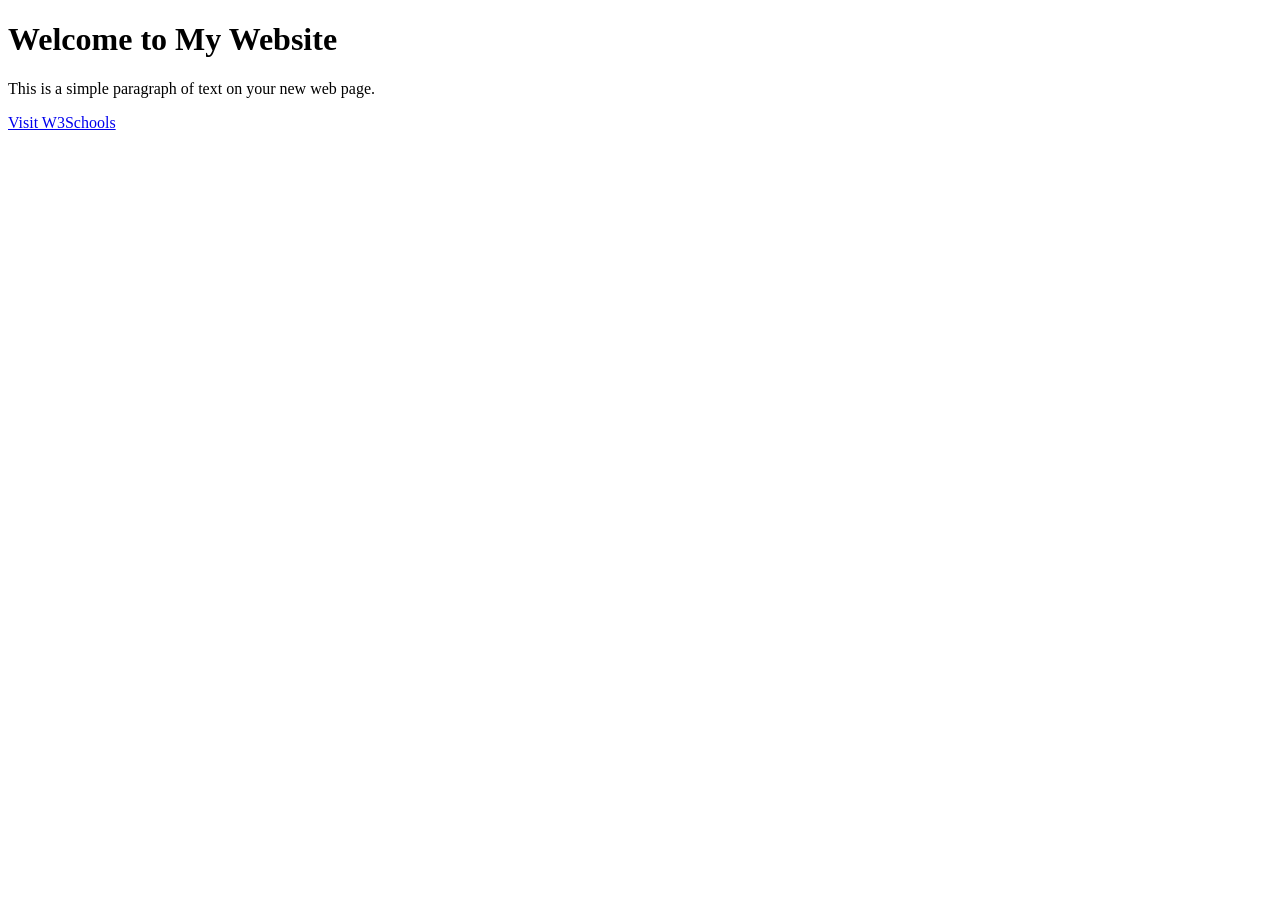
<file: index.html>
<!DOCTYPE html>
<html lang="en">
<head>
    <meta charset="UTF-8">
    <meta name="viewport" content="width=device-width, initial-scale=1.0">
    <title>My First Web Page</title>
</head>
<body>

    <h1>Welcome to My Website</h1>
    <p>This is a simple paragraph of text on your new web page.</p>
    
    <!-- This is a comment. It won't show up in the browser! -->
    <a href="https://www.w3schools.com">Visit W3Schools</a>

</body>
</html>
</file>
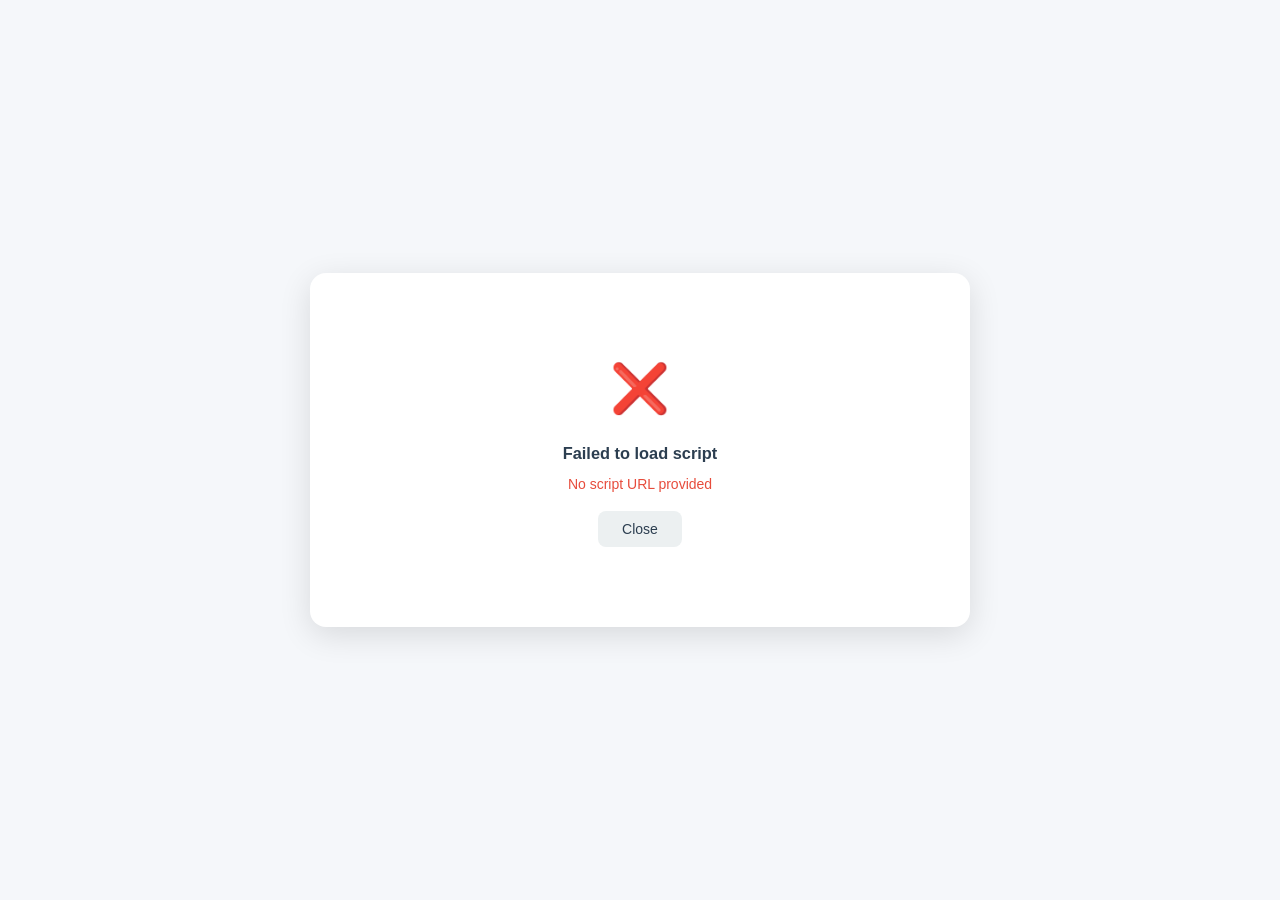
<file: add-on/install.html>
<!DOCTYPE html>
<html lang="en">
<head>
  <meta charset="UTF-8">
  <meta name="viewport" content="width=device-width, initial-scale=1.0">
  <title>Install User Script - Jamu Script Manager</title>
  <link rel="stylesheet" href="popup.css">
  <style>
    body {
      width: 100%;
      max-width: 700px;
      margin: 0 auto;
      padding: 20px;
      min-height: 100vh;
      display: flex;
      align-items: center;
      justify-content: center;
      background: #f5f7fa;
    }
    
    .install-container {
      width: 100%;
      background: white;
      border-radius: 16px;
      padding: 40px;
      box-shadow: 0 8px 32px rgba(0, 0, 0, 0.12);
    }
    
    .install-header {
      display: flex;
      align-items: center;
      gap: 16px;
      margin-bottom: 24px;
      padding-bottom: 20px;
      border-bottom: 1px solid #eef2f7;
    }
    
    .install-icon {
      font-size: 40px;
      background: #e8edff;
      width: 64px;
      height: 64px;
      display: flex;
      align-items: center;
      justify-content: center;
      border-radius: 12px;
    }
    
    .install-title h1 {
      font-size: 22px;
      color: #2c3e50;
      margin: 0;
    }
    
    .install-title p {
      color: #7f8c8d;
      margin: 4px 0 0 0;
      font-size: 14px;
    }
    
    .script-metadata {
      background: #f8f9fa;
      border-radius: 12px;
      padding: 20px;
      margin: 16px 0 24px 0;
      border: 1px solid #eef2f7;
    }
    
    .metadata-row {
      display: flex;
      padding: 6px 0;
      font-size: 14px;
    }
    
    .metadata-label {
      font-weight: 600;
      color: #2c3e50;
      min-width: 100px;
    }
    
    .metadata-value {
      color: #34495e;
      word-break: break-all;
    }
    
    .script-preview {
      background: #1a1a2e;
      color: #e0e0e0;
      border-radius: 12px;
      padding: 16px;
      margin: 16px 0 24px 0;
      font-family: 'Courier New', monospace;
      font-size: 13px;
      max-height: 300px;
      overflow-y: auto;
      white-space: pre-wrap;
      word-break: break-all;
      line-height: 1.5;
    }
    
    .script-preview::-webkit-scrollbar {
      width: 8px;
    }
    
    .script-preview::-webkit-scrollbar-track {
      background: #2d2d44;
      border-radius: 4px;
    }
    
    .script-preview::-webkit-scrollbar-thumb {
      background: #4a6cf7;
      border-radius: 4px;
    }
    
    .warning-box {
      background: #fff3cd;
      border: 1px solid #ffc107;
      border-radius: 8px;
      padding: 12px 16px;
      margin: 16px 0;
      display: flex;
      align-items: flex-start;
      gap: 12px;
    }
    
    .warning-box .warning-icon {
      font-size: 20px;
      flex-shrink: 0;
    }
    
    .warning-box .warning-text {
      font-size: 13px;
      color: #856404;
    }
    
    .warning-box .warning-text strong {
      color: #533f03;
    }
    
    .install-actions {
      display: flex;
      gap: 12px;
      margin-top: 24px;
      justify-content: flex-end;
    }
    
    .btn-secondary {
      background: #ecf0f1;
      color: #2c3e50;
      padding: 10px 24px;
      border: none;
      border-radius: 8px;
      font-size: 14px;
      font-weight: 500;
      cursor: pointer;
      transition: all 0.2s ease;
    }
    
    .btn-secondary:hover {
      background: #d5dbdf;
    }
    
    .btn-primary {
      background: #4a6cf7;
      color: white;
      padding: 10px 24px;
      border: none;
      border-radius: 8px;
      font-size: 14px;
      font-weight: 500;
      cursor: pointer;
      transition: all 0.2s ease;
    }
    
    .btn-primary:hover {
      background: #3a5bd9;
    }
    
    .btn-primary:disabled {
      opacity: 0.6;
      cursor: not-allowed;
    }
    
    .btn-success {
      background: #27ae60;
      color: white;
      padding: 10px 24px;
      border: none;
      border-radius: 8px;
      font-size: 14px;
      font-weight: 500;
      cursor: pointer;
      transition: all 0.2s ease;
    }
    
    .btn-success:hover {
      background: #229954;
    }
    
    .status-message {
      margin-top: 16px;
      padding: 12px 16px;
      border-radius: 8px;
      display: none;
    }
    
    .status-message.show {
      display: block;
    }
    
    .status-message.success {
      background: #d5f5e3;
      color: #1a7a42;
      border: 1px solid #82e0aa;
    }
    
    .status-message.error {
      background: #fadbd8;
      color: #922b21;
      border: 1px solid #f1948a;
    }
    
    .status-message .message-title {
      font-weight: 500;
      margin-bottom: 4px;
    }
    
    .status-message .message-detail {
      font-size: 13px;
    }
    
    .spinner {
      display: inline-block;
      width: 16px;
      height: 16px;
      border: 2px solid #ffffff;
      border-radius: 50%;
      border-top-color: transparent;
      animation: spin 0.6s linear infinite;
      margin-right: 8px;
      vertical-align: middle;
    }
    
    @keyframes spin {
      to { transform: rotate(360deg); }
    }
    
    .install-success-icon {
      text-align: center;
      font-size: 64px;
      margin: 16px 0 8px 0;
    }
    
    .install-success-text {
      text-align: center;
      color: #2c3e50;
      font-size: 22px;
      font-weight: 600;
      margin-bottom: 8px;
    }
    
    .install-success-sub {
      text-align: center;
      color: #7f8c8d;
      font-size: 15px;
      line-height: 1.6;
      max-width: 400px;
      margin: 0 auto 16px auto;
    }

    @media (max-width: 480px) {
      .install-container {
        padding: 20px 16px !important;
      }
      
      .install-header {
        flex-direction: column;
        text-align: center;
      }
      
      .install-actions {
        flex-direction: column;
      }
      
      .install-actions button {
        width: 100%;
      }
      
      .metadata-row {
        flex-direction: column;
        padding: 4px 0;
      }
      
      .metadata-label {
        min-width: auto;
        font-size: 12px;
        color: #7f8c8d;
      }
      
      .metadata-value {
        font-size: 14px;
      }
      
      .script-preview {
        font-size: 11px;
        max-height: 200px;
      }
    }
  </style>
</head>
<body>
  <div class="install-container" id="app">
    <!-- Loading State -->
    <div id="loadingState" style="text-align: center; padding: 40px 0;">
      <div style="font-size: 48px; margin-bottom: 16px;">⏳</div>
      <h3>Loading script information...</h3>
      <p style="color: #7f8c8d;">Please wait</p>
    </div>
    
    <!-- Install State -->
    <div id="installState" style="display: none;">
      <div class="install-header">
        <div class="install-icon">📜</div>
        <div class="install-title">
          <h1 id="scriptName">User Script</h1>
          <p id="scriptSource">Source: <span id="sourceUrl">unknown</span></p>
        </div>
      </div>
      
      <div class="script-metadata">
        <div class="metadata-row">
          <span class="metadata-label">📛 Name</span>
          <span class="metadata-value" id="metaName">Unknown</span>
        </div>
        <div class="metadata-row">
          <span class="metadata-label">👤 Author</span>
          <span class="metadata-value" id="metaAuthor">Unknown</span>
        </div>
        <div class="metadata-row">
          <span class="metadata-label">📌 Version</span>
          <span class="metadata-value" id="metaVersion">Unknown</span>
        </div>
        <div class="metadata-row">
          <span class="metadata-label">📝 Description</span>
          <span class="metadata-value" id="metaDescription">No description</span>
        </div>
        <div class="metadata-row">
          <span class="metadata-label">🌐 Match</span>
          <span class="metadata-value" id="metaMatch">All URLs</span>
        </div>
      </div>
      
      <div class="warning-box">
        <span class="warning-icon">⚠️</span>
        <div class="warning-text">
          <strong>Review before installing:</strong> 
          Always review user scripts before installation. Scripts can access all websites you visit.
        </div>
      </div>
      
      <div id="previewToggle" style="margin-bottom: 12px;">
        <button class="btn-secondary" id="togglePreviewBtn" style="font-size: 12px; padding: 4px 12px;">
          📄 Show/Hide Source
        </button>
      </div>
      
      <div class="script-preview" id="scriptPreview" style="display: none;"></div>
      
      <div class="install-actions">
        <button class="btn-secondary" id="cancelBtn">Cancel</button>
        <button class="btn-primary" id="installBtn">Install Script</button>
      </div>
      
      <div id="statusMessage" class="status-message">
        <div class="message-title" id="statusTitle">Success</div>
        <div class="message-detail" id="statusDetail">Script installed successfully</div>
      </div>
    </div>
    
    <!-- Success State -->
    <div id="successState" style="display: none;">
      <div class="install-success-icon" id="successIcon">✅</div>
      <div class="install-success-text" id="successTitle">Script Installed Successfully!</div>
      <div class="install-success-sub" id="successMessage">The script has been added to your collection.</div>
      <div class="install-actions" style="justify-content: center; margin-top: 24px;">
        <button class="btn-success" id="closeBtn">Close</button>
      </div>
    </div>
  </div>
  
  <script type="module" src="install.js"></script>
</body>
</html>
</file>
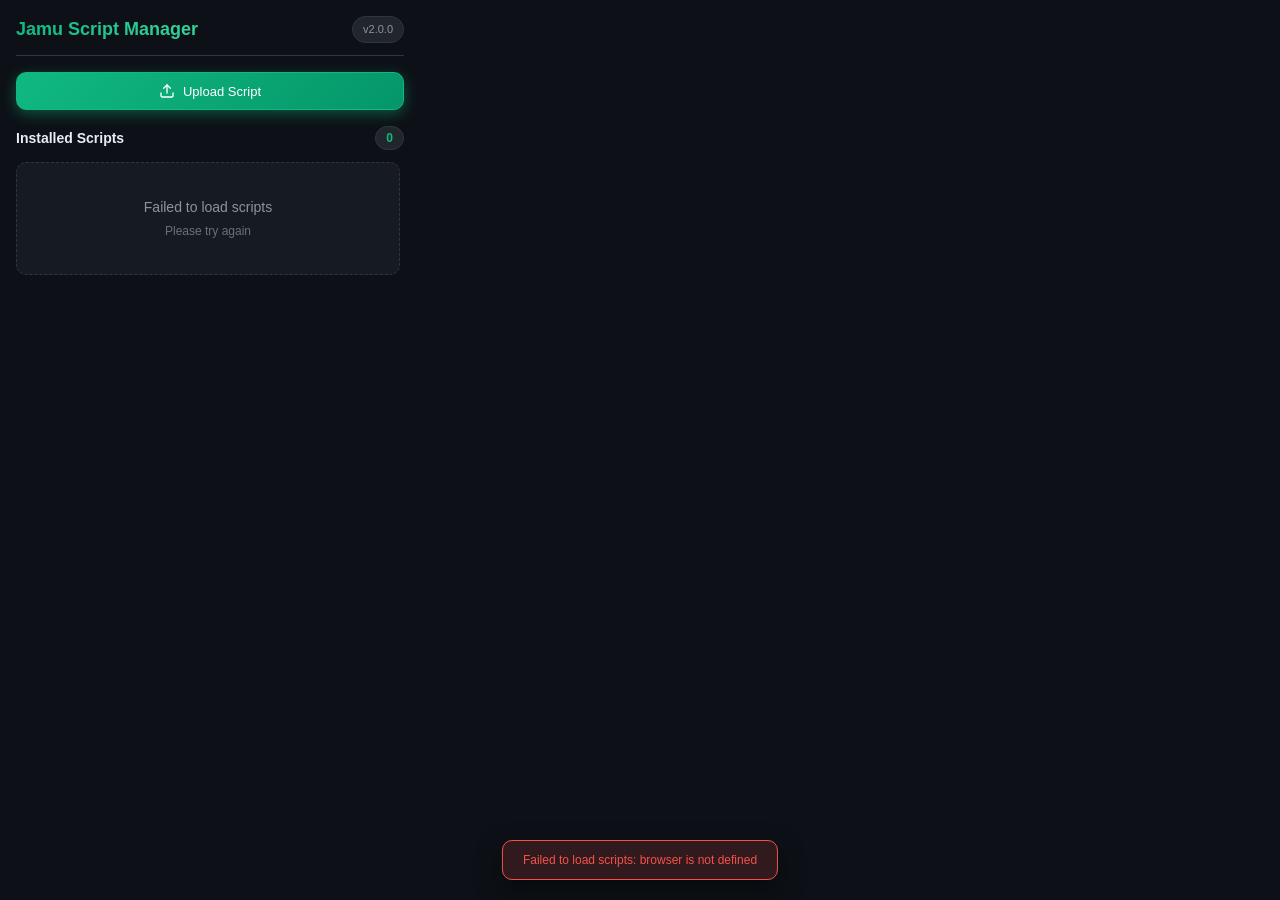
<file: add-on/popup.html>
<!DOCTYPE html>
<html lang="en">
<head>
    <meta charset="UTF-8">
    <meta name="viewport" content="width=device-width, initial-scale=1.0">
    <title>Jamu Script Manager</title>
    <link rel="stylesheet" href="popup.css">
</head>
<body>
    <div class="container">
        <!-- Header -->
        <header class="header">
            <h1>Jamu Script Manager</h1>
            <span class="version">v2.0.0</span>
        </header>

        <!-- Upload Section -->
        <section class="upload-section">
            <button id="uploadButton" class="btn btn-primary">
                <span class="icon"></span> Upload Script
            </button>
        </section>

        <!-- Script List Section -->
        <section class="script-list-section">
            <div class="section-header">
                <h2>Installed Scripts</h2>
                <span id="scriptCount" class="count">0</span>
            </div>
            <div id="scriptList" class="script-list">
                <!-- Scripts will be injected here by JS -->
            </div>
        </section>
    </div>

    <!-- Delete Confirmation Modal -->
    <div id="deleteModal" class="modal-overlay" style="display: none;">
        <div class="modal-content">
            <div class="modal-icon" id="modalIcon"></div>
            <h3>Delete Script</h3>
            <p id="deleteMessage">Are you sure you want to delete this script?</p>
            <div class="modal-actions">
                <button id="cancelDeleteBtn" class="btn btn-secondary">Cancel</button>
                <button id="confirmDeleteBtn" class="btn btn-danger">Delete</button>
            </div>
        </div>
    </div>

    <script src="popup.js"></script>
</body>
</html>
</file>
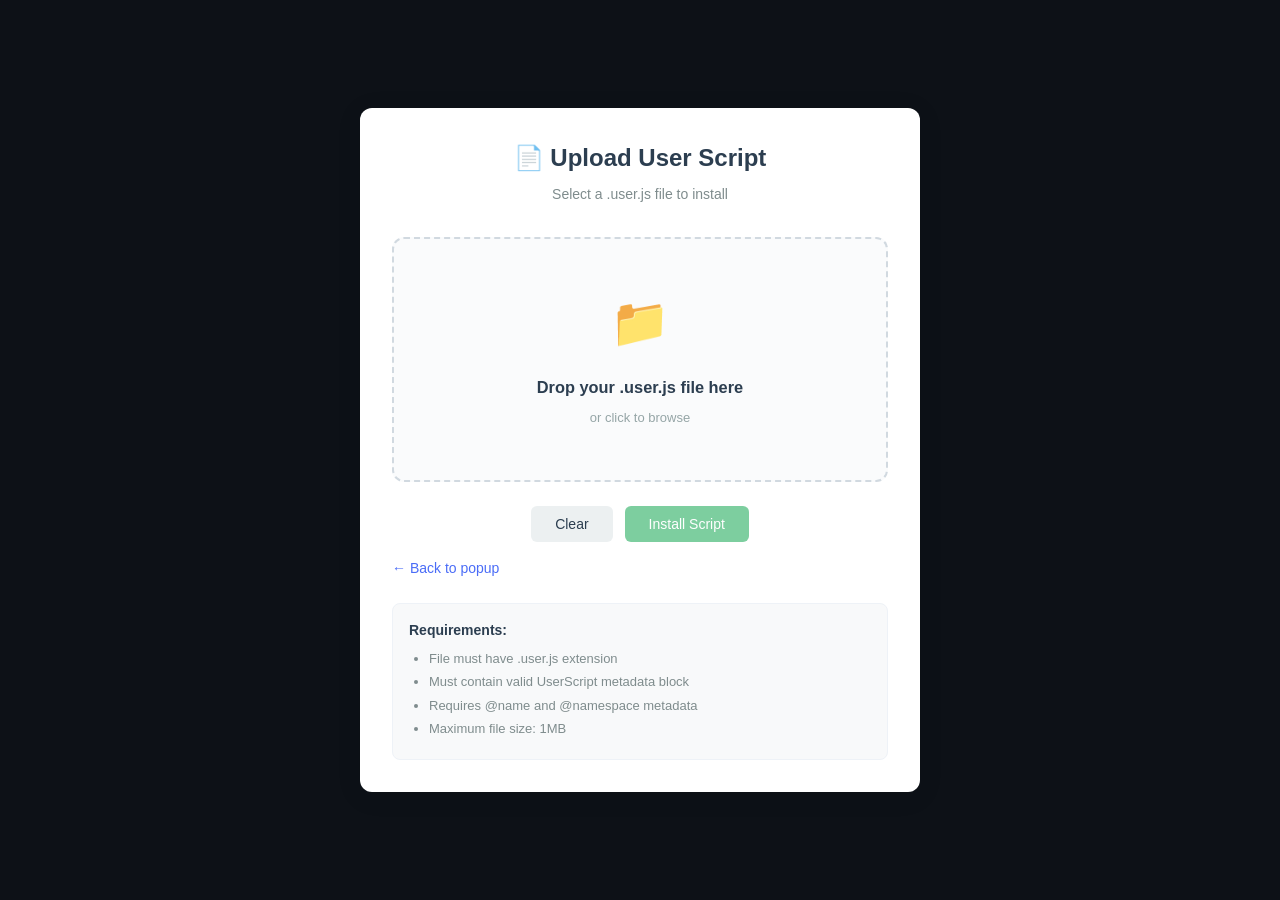
<file: add-on/upload.html>
<!DOCTYPE html>
<html lang="en">
<head>
  <meta charset="UTF-8">
  <meta name="viewport" content="width=device-width, initial-scale=1.0">
  <title>Upload User Script - Jamu Script Manager</title>
  <link rel="stylesheet" href="popup.css">
  <style>
    /* Upload page specific styles */
    body {
      width: 100%;
      max-width: 600px;
      margin: 0 auto;
      padding: 20px;
      min-height: 100vh;
      display: flex;
      align-items: center;
      justify-content: center;
    }
    
    .upload-container {
      width: 100%;
      background: white;
      border-radius: 12px;
      padding: 32px;
      box-shadow: 0 4px 24px rgba(0, 0, 0, 0.1);
    }
    
    .upload-header {
      text-align: center;
      margin-bottom: 32px;
    }
    
    .upload-header h1 {
      font-size: 24px;
      color: #2c3e50;
      margin-bottom: 8px;
    }
    
    .upload-header p {
      color: #7f8c8d;
      font-size: 14px;
    }
    
    .drop-zone {
      border: 2px dashed #d1d9e0;
      border-radius: 12px;
      padding: 48px 20px;
      text-align: center;
      cursor: pointer;
      transition: all 0.3s ease;
      background: #fafbfc;
      position: relative;
    }
    
    .drop-zone:hover {
      border-color: #4a6cf7;
      background: #f0f4ff;
    }
    
    .drop-zone.dragover {
      border-color: #4a6cf7;
      background: #e8edff;
      transform: scale(1.02);
    }
    
    .drop-zone .icon {
      font-size: 48px;
      display: block;
      margin-bottom: 16px;
    }
    
    .drop-zone h3 {
      color: #2c3e50;
      margin-bottom: 8px;
    }
    
    .drop-zone p {
      color: #95a5a6;
      font-size: 13px;
      margin: 4px 0;
    }
    
    .drop-zone .file-info {
      margin-top: 12px;
      padding: 12px;
      background: #eef2f7;
      border-radius: 8px;
      display: none;
    }
    
    .drop-zone .file-info.show {
      display: block;
    }
    
    .drop-zone .file-info .filename {
      font-weight: 500;
      color: #2c3e50;
    }
    
    .drop-zone .file-info .filesize {
      color: #7f8c8d;
      font-size: 12px;
    }
    
    input[type="file"] {
      display: none;
    }
    
    .upload-actions {
      display: flex;
      gap: 12px;
      margin-top: 24px;
      justify-content: center;
    }
    
    .btn-secondary {
      background: #ecf0f1;
      color: #2c3e50;
      padding: 10px 24px;
      border: none;
      border-radius: 6px;
      font-size: 14px;
      font-weight: 500;
      cursor: pointer;
      transition: all 0.2s ease;
    }
    
    .btn-secondary:hover {
      background: #d5dbdf;
    }
    
    .btn-success {
      background: #27ae60;
      color: white;
      padding: 10px 24px;
      border: none;
      border-radius: 6px;
      font-size: 14px;
      font-weight: 500;
      cursor: pointer;
      transition: all 0.2s ease;
    }
    
    .btn-success:hover {
      background: #229954;
    }
    
    .btn-success:disabled {
      opacity: 0.6;
      cursor: not-allowed;
    }
    
    .status-message {
      margin-top: 16px;
      padding: 12px 16px;
      border-radius: 8px;
      display: none;
    }
    
    .status-message.show {
      display: block;
    }
    
    .status-message.success {
      background: #d5f5e3;
      color: #1a7a42;
      border: 1px solid #82e0aa;
    }
    
    .status-message.error {
      background: #fadbd8;
      color: #922b21;
      border: 1px solid #f1948a;
    }
    
    .status-message .message-title {
      font-weight: 500;
      margin-bottom: 4px;
    }
    
    .status-message .message-detail {
      font-size: 13px;
    }
    
    .back-link {
      display: inline-block;
      margin-top: 16px;
      color: #4a6cf7;
      text-decoration: none;
      font-size: 14px;
    }
    
    .back-link:hover {
      text-decoration: underline;
    }
    
    .requirements {
      margin-top: 24px;
      padding: 16px;
      background: #f8f9fa;
      border-radius: 8px;
      border: 1px solid #eef2f7;
    }
    
    .requirements h4 {
      color: #2c3e50;
      margin-bottom: 8px;
      font-size: 14px;
    }
    
    .requirements ul {
      margin: 0;
      padding-left: 20px;
      color: #7f8c8d;
      font-size: 13px;
    }
    
    .requirements ul li {
      margin-bottom: 4px;
    }
  </style>
</head>
<body>
  <div class="upload-container">
    <div class="upload-header">
      <h1>📄 Upload User Script</h1>
      <p>Select a .user.js file to install</p>
    </div>
    
    <!-- Drop Zone -->
    <div id="dropZone" class="drop-zone">
      <span class="icon">📁</span>
      <h3>Drop your .user.js file here</h3>
      <p>or click to browse</p>
      
      <div id="fileInfo" class="file-info">
        <div class="filename" id="fileName">script.user.js</div>
        <div class="filesize" id="fileSize">0 KB</div>
      </div>
    </div>
    
    <input type="file" id="fileInput" accept=".user.js,.js">
    
    <!-- Upload Actions -->
    <div class="upload-actions">
      <button class="btn-secondary" id="clearButton">Clear</button>
      <button class="btn-success" id="uploadButton" disabled>Install Script</button>
    </div>
    
    <!-- Status Message -->
    <div id="statusMessage" class="status-message">
      <div class="message-title" id="statusTitle">Success</div>
      <div class="message-detail" id="statusDetail">Script installed successfully</div>
    </div>
    
    <!-- Back Link -->
    <a href="#" class="back-link" id="backLink">← Back to popup</a>
    
    <!-- Requirements -->
    <div class="requirements">
      <h4>Requirements:</h4>
      <ul>
        <li>File must have .user.js extension</li>
        <li>Must contain valid UserScript metadata block</li>
        <li>Requires @name and @namespace metadata</li>
        <li>Maximum file size: 1MB</li>
      </ul>
    </div>
  </div>
  
  <script type="module" src="upload.js"></script>
</body>
</html>
</file>
<file: add-on/popup.css>
/* ============================================ */
/* JAMU SCRIPT MANAGER - MODERN DARK THEME      */
/* ============================================ */
:root {
    --bg-primary: #0d1117;
    --bg-secondary: #161b22;
    --bg-tertiary: #21262d;
    --border-color: #30363d;
    --text-primary: #e6edf3;
    --text-secondary: #8b949e;
    --accent-green: #10b981;
    --accent-green-hover: #059669;
    --accent-green-glow: rgba(16, 185, 129, 0.4);
    --danger-red: #f85149;
    --danger-red-hover: #da3633;
    --radius: 10px;
    --transition: all 0.2s cubic-bezier(0.4, 0, 0.2, 1);
}

* {
    margin: 0;
    padding: 0;
    box-sizing: border-box;
}

body {
    width: 420px;
    font-family: -apple-system, BlinkMacSystemFont, 'Segoe UI', Roboto, Oxygen, Ubuntu, Cantarell, 'Open Sans', 'Helvetica Neue', sans-serif;
    font-size: 14px;
    line-height: 1.5;
    color: var(--text-primary);
    background: var(--bg-primary);
}

/* Custom Scrollbar */
::-webkit-scrollbar { width: 6px; }
::-webkit-scrollbar-track { background: var(--bg-primary); }
::-webkit-scrollbar-thumb { background: var(--bg-tertiary); border-radius: 3px; }
::-webkit-scrollbar-thumb:hover { background: var(--border-color); }

.container {
    padding: 16px;
    display: flex;
    flex-direction: column;
    gap: 16px;
}

/* Header */
.header {
    display: flex;
    justify-content: space-between;
    align-items: center;
    padding-bottom: 12px;
    border-bottom: 1px solid var(--border-color);
}
.header h1 {
    font-size: 18px;
    font-weight: 600;
    color: var(--text-primary);
    background: linear-gradient(90deg, var(--accent-green), #34d399);
    -webkit-background-clip: text;
    -webkit-text-fill-color: transparent;
}
.version {
    font-size: 11px;
    color: var(--text-secondary);
    background: var(--bg-tertiary);
    padding: 4px 10px;
    border-radius: 20px;
    border: 1px solid var(--border-color);
    font-weight: 500;
}

/* Buttons */
.btn {
    display: inline-flex;
    align-items: center;
    justify-content: center;
    gap: 8px;
    padding: 10px 16px;
    font-size: 13px;
    font-weight: 500;
    border: 1px solid transparent;
    border-radius: var(--radius);
    cursor: pointer;
    transition: var(--transition);
    text-decoration: none;
    width: 100%;
    font-family: inherit;
}
.btn:disabled {
    opacity: 0.6;
    cursor: not-allowed;
}

.btn-primary {
    background: linear-gradient(135deg, var(--accent-green), var(--accent-green-hover));
    color: #ffffff;
    box-shadow: 0 4px 14px var(--accent-green-glow);
    border: 1px solid var(--accent-green);
}
.btn-primary:hover:not(:disabled) {
    transform: translateY(-1px);
    box-shadow: 0 6px 20px var(--accent-green-glow);
}
.btn-primary .icon {
    display: flex;
    align-items: center;
}

.btn-danger {
    background: var(--danger-red);
    color: #ffffff;
    padding: 6px 12px;
    font-size: 12px;
    width: auto;
    min-width: 60px;
    border: 1px solid var(--danger-red);
}
.btn-danger:hover { background: var(--danger-red-hover); }

.btn-toggle {
    background: var(--bg-tertiary);
    color: var(--text-secondary);
    padding: 6px 12px;
    font-size: 12px;
    width: auto;
    min-width: 60px;
    font-weight: 600;
    border: 1px solid var(--border-color);
}
.btn-toggle.enabled {
    background: var(--accent-green);
    color: #ffffff;
    border-color: var(--accent-green);
    box-shadow: 0 0 10px var(--accent-green-glow);
}
.btn-toggle.disabled {
    background: var(--bg-tertiary);
    color: var(--text-secondary);
}

.btn-secondary {
    background: var(--bg-tertiary);
    color: var(--text-primary);
    border: 1px solid var(--border-color);
}
.btn-secondary:hover {
    background: var(--border-color);
}

/* Script List */
.script-list-section {
    display: flex;
    flex-direction: column;
    gap: 12px;
}
.section-header {
    display: flex;
    justify-content: space-between;
    align-items: center;
}
.section-header h2 {
    font-size: 14px;
    font-weight: 600;
    color: var(--text-primary);
}
.count {
    background: var(--bg-tertiary);
    color: var(--accent-green);
    padding: 2px 10px;
    border-radius: 20px;
    font-size: 12px;
    font-weight: 600;
    border: 1px solid var(--border-color);
}

.script-list {
    display: flex;
    flex-direction: column;
    gap: 10px;
    max-height: 300px;
    overflow-y: auto;
    padding-right: 4px;
}

/* Empty State */
.empty-state {
    text-align: center;
    padding: 30px 20px;
    color: var(--text-secondary);
    background: var(--bg-secondary);
    border: 1px dashed var(--border-color);
    border-radius: var(--radius);
}
.empty-state p { margin: 4px 0; }
.empty-state .sub-text { font-size: 12px; color: var(--text-secondary); opacity: 0.7; }

/* Script Item */
.script-item {
    display: flex;
    flex-direction: column;
    padding: 12px;
    background: var(--bg-secondary);
    border-radius: var(--radius);
    border: 1px solid var(--border-color);
    transition: var(--transition);
}
.script-item:hover {
    border-color: var(--accent-green);
    box-shadow: 0 0 15px rgba(16, 185, 129, 0.05);
    transform: translateY(-1px);
}

.script-info {
    display: flex;
    justify-content: space-between;
    align-items: flex-start;
    margin-bottom: 10px;
    gap: 12px;
}
.script-name { flex: 1; min-width: 0; }
.script-name .name {
    font-weight: 600;
    color: var(--text-primary);
    display: block;
    font-size: 13px;
    word-break: break-word;
}
.script-name .version {
    font-size: 11px;
    color: var(--accent-green);
    margin-left: 6px;
    font-weight: 500;
}
.script-name .author {
    font-size: 11px;
    color: var(--text-secondary);
    display: block;
    margin-top: 2px;
}
.script-name .description {
    font-size: 11px;
    color: var(--text-secondary);
    display: block;
    margin-top: 4px;
    white-space: nowrap;
    overflow: hidden;
    text-overflow: ellipsis;
    opacity: 0.8;
}

.script-actions {
    display: flex;
    gap: 6px;
    flex-shrink: 0;
    align-items: center;
}

.script-status {
    display: flex;
    align-items: center;
    justify-content: space-between;
    border-top: 1px solid var(--border-color);
    padding-top: 8px;
    margin-top: 4px;
}
.status-indicator {
    display: flex;
    align-items: center;
    font-size: 11px;
    color: var(--text-secondary);
    font-weight: 500;
}
.status-indicator .dot {
    display: inline-block;
    width: 6px;
    height: 6px;
    border-radius: 50%;
    margin-right: 6px;
}
.status-indicator .dot.enabled { 
    background: var(--accent-green); 
    box-shadow: 0 0 6px var(--accent-green);
}
.status-indicator .dot.disabled { background: var(--text-secondary); }
.filename { 
    font-size: 10px; 
    color: var(--text-secondary); 
    font-family: monospace;
    opacity: 0.7;
}

/* Toast */
.toast {
    position: fixed;
    bottom: 20px;
    left: 50%;
    transform: translateX(-50%);
    padding: 10px 20px;
    border-radius: var(--radius);
    font-size: 12px;
    font-weight: 500;
    z-index: 10000;
    animation: slideUp 0.3s ease;
    max-width: 90%;
    box-shadow: 0 10px 25px rgba(0, 0, 0, 0.5);
    border: 1px solid;
}
.toast-success { 
    background: rgba(16, 185, 129, 0.15); 
    color: var(--accent-green); 
    border-color: var(--accent-green);
}
.toast-error { 
    background: rgba(248, 81, 73, 0.15); 
    color: var(--danger-red); 
    border-color: var(--danger-red);
}
@keyframes slideUp {
    from { opacity: 0; transform: translateX(-50%) translateY(20px); }
    to { opacity: 1; transform: translateX(-50%) translateY(0); }
}

/* Loading */
.loading { 
    text-align: center; 
    padding: 30px 20px; 
    color: var(--text-secondary); 
    display: flex;
    flex-direction: column;
    align-items: center;
    gap: 12px;
}
.loading-spinner {
    width: 24px;
    height: 24px;
    border: 2px solid var(--bg-tertiary);
    border-top: 2px solid var(--accent-green);
    border-radius: 50%;
    animation: spin 1s linear infinite;
}
@keyframes spin {
    0% { transform: rotate(0deg); }
    100% { transform: rotate(360deg); }
}

/* Modal */
.modal-overlay {
    position: fixed;
    top: 0;
    left: 0;
    right: 0;
    bottom: 0;
    background: rgba(0, 0, 0, 0.7);
    display: flex;
    align-items: center;
    justify-content: center;
    z-index: 9999;
    backdrop-filter: blur(6px);
    animation: fadeIn 0.2s ease;
}
@keyframes fadeIn {
    from { opacity: 0; }
    to { opacity: 1; }
}
.modal-content {
    background: var(--bg-secondary);
    border: 1px solid var(--border-color);
    border-radius: 16px;
    padding: 24px;
    max-width: 320px;
    width: 90%;
    text-align: center;
    box-shadow: 0 20px 40px rgba(0, 0, 0, 0.5);
    animation: slideDown 0.3s ease;
}
@keyframes slideDown {
    from { opacity: 0; transform: translateY(-20px) scale(0.95); }
    to { opacity: 1; transform: translateY(0) scale(1); }
}
.modal-icon {
    margin-bottom: 16px;
    display: flex;
    justify-content: center;
}
.modal-content h3 {
    font-size: 18px;
    color: var(--text-primary);
    margin-bottom: 8px;
}
.modal-content p {
    color: var(--text-secondary);
    font-size: 13px;
    margin-bottom: 20px;
    line-height: 1.5;
}
.modal-actions {
    display: flex;
    gap: 10px;
    justify-content: center;
}
.modal-actions .btn {
    width: auto;
    padding: 8px 24px;
    min-width: 90px;
    font-size: 13px;
}

/* SVG Icon Styling */
.icon-svg {
    display: inline-flex;
    align-items: center;
    justify-content: center;
}
.spin {
    animation: spin 1s linear infinite;
}

/* Mobile Adjustments */
@media screen and (max-width: 480px), screen and (hover: none) and (pointer: coarse) {
    body { width: 100vw; min-width: 320px; }
    .container { padding: 12px; gap: 12px; }
    .btn-primary { padding: 12px 16px; font-size: 14px; min-height: 44px; }
    .btn-toggle, .btn-danger { padding: 8px 12px; font-size: 12px; min-height: 36px; }
    .script-item { padding: 10px; }
    .modal-actions { flex-direction: column; }
    .modal-actions .btn { width: 100%; }
}
</file>
